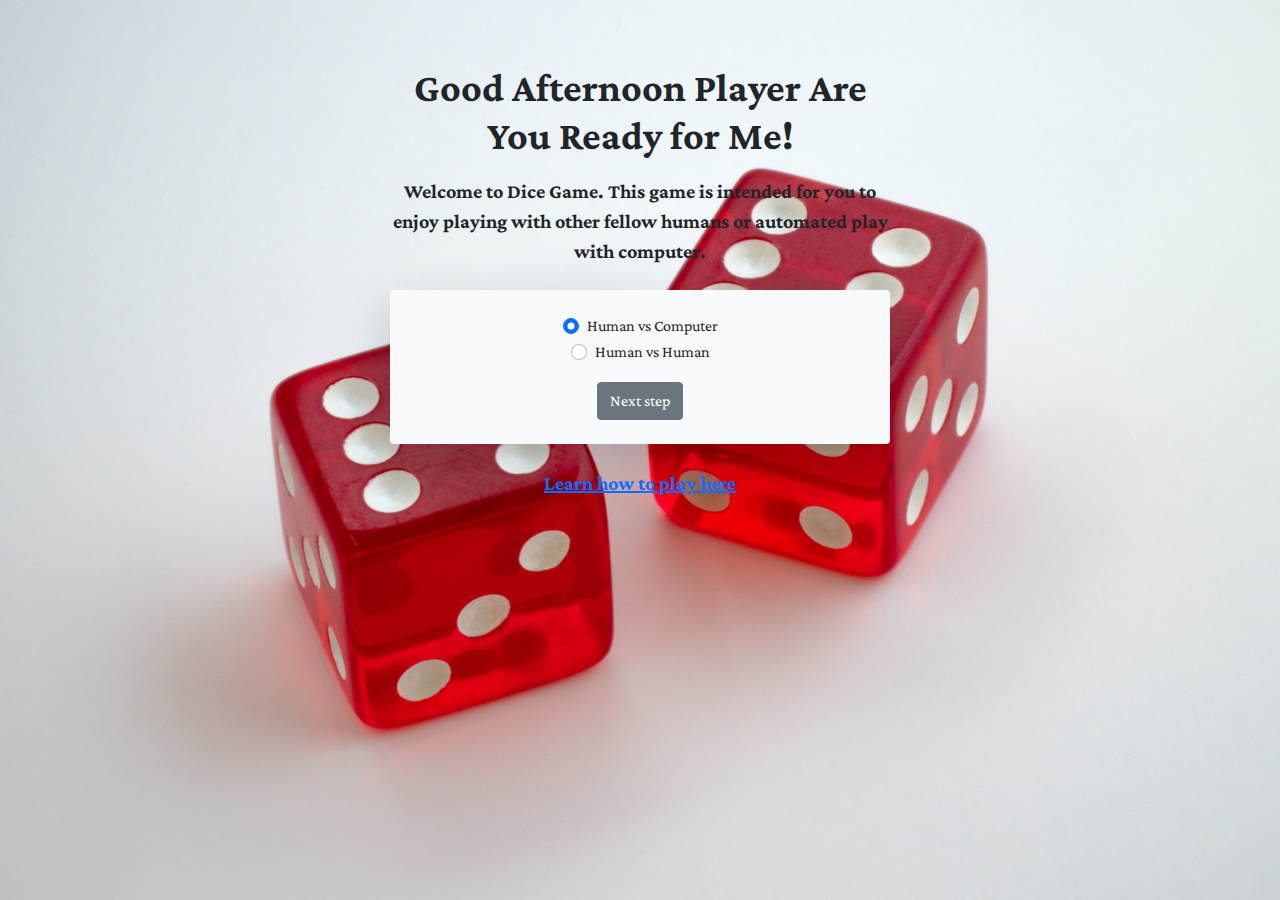
<file: board.html>
<!DOCTYPE html>
<html lang="en">
<head>
    <meta charset="UTF-8">
    <meta http-equiv="X-UA-Compatible" content="IE=edge">
    <meta name="viewport" content="width=device-width, initial-scale=1.0">
    <link rel="shortcut icon" href="img/icon.png" />
    <link rel="stylesheet" href="css/bootstrap.min.css">
    <link rel="stylesheet" href="css/board.css">
    <link rel="stylesheet" href="https://fonts.googleapis.com/css2?family=Crimson+Pro">
    <title>GAME-START</title>
</head>
<body class="text-white" style="background-image: url(./img/photo-1569605612461-7ad0dbe3ef4c.jfif); 
font-family:'Crimson Pro', serif; background-position: center 55%; background-repeat: no-repeat;
background-size:cover;">
        <div class="container">
          <div class="text-center mb-3 mt-5">
            <div class="h2" id="progressTxt">Game in progress...</div>
          </div>
      
          <div class="game-board mx-auto my-2 border shadow-lg rounded bg-light text-dark">
            <div class="player-section d-flex flex-row justify-content-between">
              <div class="player-item" id="player1Container">
                <img src="img/girl.png" alt="" class="mb-2">
                <div class="h6" id="player1Name"></div>
                <div class="score-card badge bg-secondary" id="player1Badge">
                  <span>Score: </span>
                  <span id="playerScore1">0</span>
                </div>
                <div class="mt-2 color-card d-flex justify-content-center">
                  <div class="color1"></div>
                  <div class="color2"></div>
                </div>
              </div>
      
              <div class="h1">
                <div class="mt-3" id="diceRollCountElem">0</div>
              </div>
      
              <div class="player-item" id="player2Container">
                <img src="img/man (1).png" alt="" class="mb-2">
                <div class="h6" id="player2Name"></div>
                <div class="score-card badge bg-secondary" id="player2Badge">
                  <span>Score: </span>
                  <span id="playerScore2">0</span>
                </div>
                <div class="mt-2 color-card d-flex justify-content-center">
                  <div class="color1"></div>
                  <div class="color2"></div>
                </div>
              </div>
            </div>
            <hr>
      
            <div id="gameResult" class="text-center d-none py-5 px-3">
              <div id="gameResultText" class="h3 mb-4"></div>
      
              <a class="btn btn-info" href="../welcome/welcome.html">Back to Home</a>
            </div>
      
            <div id="gamePlay">
              <div class="dice">
                <ol class="die-list even-roll" data-roll="1" id="die-1">
                  <li class="die-item" data-side="1">
                    <span class="dot"></span>
                  </li>
                  <li class="die-item" data-side="2">
                    <span class="dot"></span>
                    <span class="dot"></span>
                  </li>
                  <li class="die-item" data-side="3">
                    <span class="dot"></span>
                    <span class="dot"></span>
                    <span class="dot"></span>
                  </li>
                  <li class="die-item" data-side="4">
                    <span class="dot"></span>
                    <span class="dot"></span>
                    <span class="dot"></span>
                    <span class="dot"></span>
                  </li>
                  <li class="die-item" data-side="5">
                    <span class="dot"></span>
                    <span class="dot"></span>
                    <span class="dot"></span>
                    <span class="dot"></span>
                    <span class="dot"></span>
                  </li>
                  <li class="die-item" data-side="6">
                    <span class="dot"></span>
                    <span class="dot"></span>
                    <span class="dot"></span>
                    <span class="dot"></span>
                    <span class="dot"></span>
                    <span class="dot"></span>
                  </li>
                </ol>
                <ol class="die-list odd-roll" data-roll="1" id="die-2">
                  <li class="die-item" data-side="1">
                    <span class="dot"></span>
                  </li>
                  <li class="die-item" data-side="2">
                    <span class="dot"></span>
                    <span class="dot"></span>
                  </li>
                  <li class="die-item" data-side="3">
                    <span class="dot"></span>
                    <span class="dot"></span>
                    <span class="dot"></span>
                  </li>
                  <li class="die-item" data-side="4">
                    <span class="dot"></span>
                    <span class="dot"></span>
                    <span class="dot"></span>
                    <span class="dot"></span>
                  </li>
                  <li class="die-item" data-side="5">
                    <span class="dot"></span>
                    <span class="dot"></span>
                    <span class="dot"></span>
                    <span class="dot"></span>
                    <span class="dot"></span>
                  </li>
                  <li class="die-item" data-side="6">
                    <span class="dot"></span>
                    <span class="dot"></span>
                    <span class="dot"></span>
                    <span class="dot"></span>
                    <span class="dot"></span>
                    <span class="dot"></span>
                  </li>
                </ol>
              </div>
      
              <div class="text-center mb-3">
                <div class="alert alert-info" id="statusActionText">Please wait...</div>
              </div>
      
              <div class="text-center mb-4">
                <button type="button" class="btn btn-success" id="roleDiceBtn">Roll Dice</button>
              </div>
            </div>
          </div>
        </div>

    <script src="/js/jquery-3.4.1.min.js"></script>
    <script src="/js/bootstrap.min.js"></script>
    <script src="/js/board.js"></script>
</body>
</html>
</file>
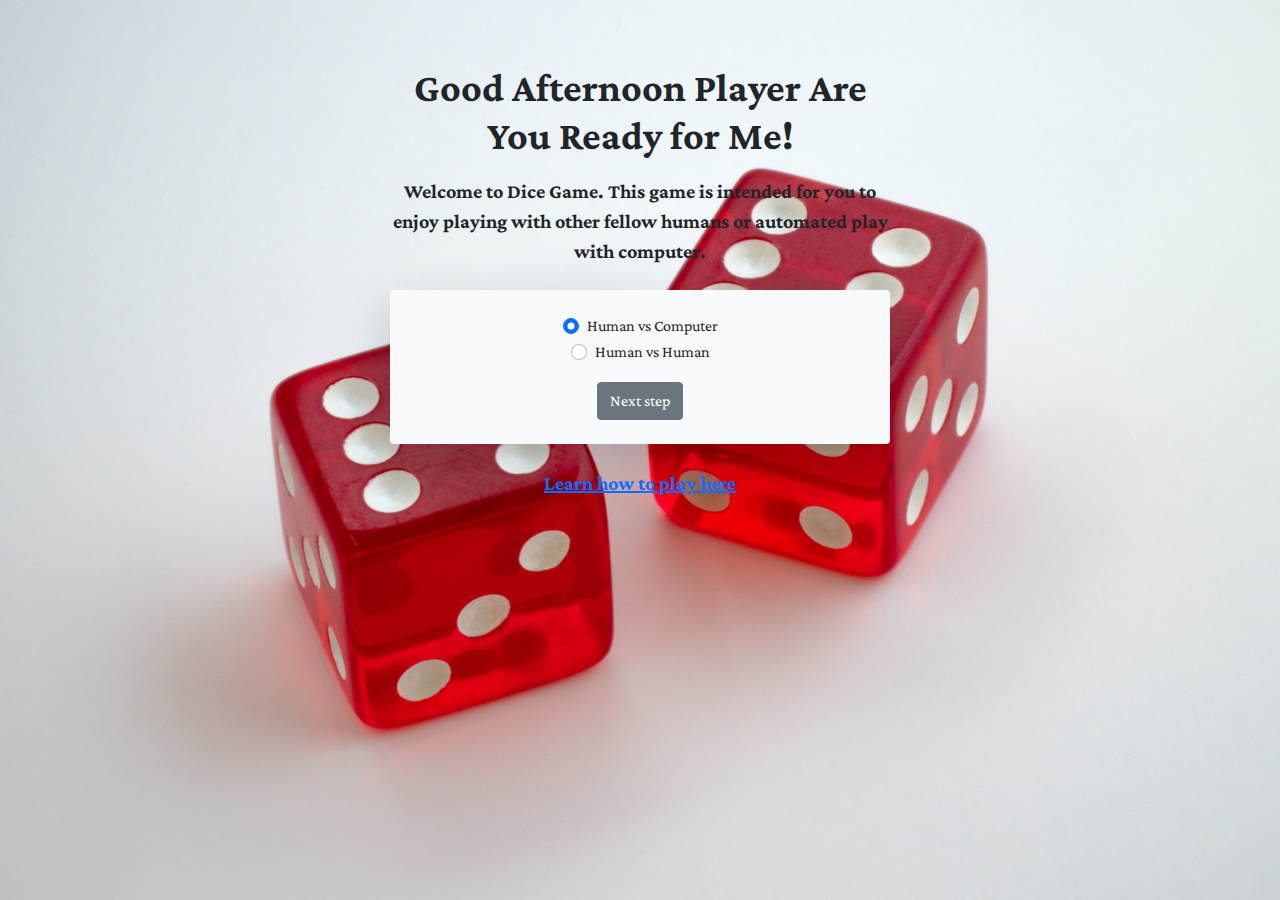
<file: welcome.html>
<!DOCTYPE html>
<html lang="en">
<head>
    <meta charset="UTF-8">
    <meta http-equiv="X-UA-Compatible" content="IE=edge">
    <meta name="viewport" content="width=device-width, initial-scale=1.0">
    <link rel="shortcut icon" href="img/icon.png" />
    <link rel="stylesheet" href="css/bootstrap.min.css">
    <link rel="stylesheet" href="css/welcome.css">
    <link rel="stylesheet" href="https://fonts.googleapis.com/css2?family=Crimson+Pro">
    <title>Dice-game</title>
</head>
<body style="background-image: url(./img/brett-jordan-4aB1nGtD_Sg-unsplash\ \(1\).jpg); 
font-family:'Crimson Pro', serif; background-position: bottom 5%; background-repeat: no-repeat;
background-size:cover; height: 100%; width: 100%; ">
<div class="welcome-board mx-auto">
    <div class="text-center my-3 pt-5 h1 fw-bolder" id="greetingsText"></div>
    <div class="text-center mb-2 fs-5 fw-bold">
      Welcome to Dice Game. This game is intended for you to enjoy playing with other
      fellow humans or automated play with computer.
    </div>

    <div class="p-4 my-4 rounded text-dark bg-light shadow-lg">
      <div class="d-flex flex-column align-items-center justify-content-center">
        <div class="form-check">
          <input class="form-check-input" value="computer" type="radio" name="playTypeSelection" id="humanPlay" checked>
          <label class="form-check-label" for="humanPlay">
            Human vs Computer
          </label>
        </div>

        <div class="form-check">
          <input class="form-check-input" type="radio" value="human" name="playTypeSelection" id="computerPlay">
          <label class="form-check-label" for="computerPlay">
            Human vs Human
          </label>
        </div>
      </div>

      <div class="mt-3 text-center">
        <button class="btn btn-secondary" id="openGameBtn">Next step</button>
      </div>
    </div>

    <p class="text-center fs-5 fw-bolder"><a href="index.html">Learn how to play here</a></p>
  </div>

  <!-- Modal -->
  <div class="modal fade text-dark" id="gameSetupModal" tabindex="-1" aria-labelledby="gameSetupLabel"
    aria-hidden="true">
    <div class="modal-dialog">
      <div class="modal-content">
        <div class="modal-header">
          <h5 class="modal-title" id="gameSetupLabel">Setup</h5>
          <button type="button" class="btn-close" data-bs-dismiss="modal" aria-label="Close"></button>
        </div>
        <div class="modal-body">
          <div class="">Pick two colors</div>

          <div class="d-flex">
            <div onclick="onColorChange('card-red')" class="color-card" id="card-red"></div>
            <div onclick="onColorChange('card-blue')" class="color-card" id="card-blue"></div>
            <div onclick="onColorChange('card-green')" class="color-card" id="card-green"></div>
            <div onclick="onColorChange('card-orange')" class="color-card" id="card-orange"></div>
          </div>

          <div class="mt-3">
            <div class="mb-3">
              <label for="player1Input" id="player1Label" class="form-label">Enter your name</label>
              <input type="text" class="form-control" id="player1Input" placeholder="Enter name">
            </div>

            <div class="mb-3">
              <label for="player2Input" id="player2Label" class="form-label">Name of player2</label>
              <input type="text" class="form-control" id="player2Input" placeholder="Enter name">
            </div>
          </div>

          <div class="text-center text-danger h6" id="errorMsg"></div>
        </div>

        <div class="modal-footer">
          <button type="button" id="startGameBtn" class="btn btn-primary">Start Game</button>
        </div>
      </div>
    </div>
  </div>
    

    <script src="/js/jquery-3.4.1.min.js"></script>
    <script src="/js/bootstrap.min.js"></script>
    <script src="/js/welcome.js"></script>
</body>
</html>
</file>
<file: css/board.css>
body {
    min-width: 500px;
  }
  
  .dice {
    align-items: center;
    display: grid;
    grid-gap: 20px;
    grid-template-columns: repeat(auto-fit, minmax(8rem, 1fr));
    grid-template-rows: auto;
    justify-items: center;
    padding: 2rem 10px;
    perspective: 600px;
  }
  .die-list {
    display: grid;
    grid-template-columns: 1fr;
    grid-template-rows: 1fr;
    height: 130px;
    list-style-type: none;
    transform-style: preserve-3d;
    width: 156px;
  }
  .even-roll {
    transition: transform 1.5s ease-out;
  }
  .odd-roll {
    transition: transform 1.25s ease-out;
  }
  .die-item {
    background-color: #fefefe;
    box-shadow: inset -0.35rem 0.35rem 0.75rem rgba(0, 0, 0, 0.3), inset 0.5rem -0.25rem 0.5rem rgba(0, 0, 0, 0.15);
    display: grid;
    grid-column: 1;
    grid-row: 1;
    grid-template-areas:
      "one two three"
      "four five six"
      "seven eight nine";
    grid-template-columns: repeat(3, 1fr);
    grid-template-rows: repeat(3, 1fr);
    height: 100%;
    padding: 15px;
    width: 100%;
  }
  .dot {
    align-self: center;
    background-color: #676767;
    border-radius: 50%;
    box-shadow: inset -0.15rem 0.15rem 0.25rem rgba(0, 0, 0, 0.5);
    display: block;
    height: 1.25rem;
    justify-self: center;
    width: 1.25rem;
  }
  .even-roll[data-roll="1"] {
    transform: rotateX(360deg) rotateY(720deg) rotateZ(360deg);
  }
  .even-roll[data-roll="2"] {
    transform: rotateX(450deg) rotateY(720deg) rotateZ(360deg);
  }
  .even-roll[data-roll="3"] {
    transform: rotateX(360deg) rotateY(630deg) rotateZ(360deg);
  }
  .even-roll[data-roll="4"] {
    transform: rotateX(360deg) rotateY(810deg) rotateZ(360deg);
  }
  .even-roll[data-roll="5"] {
    transform: rotateX(270deg) rotateY(720deg) rotateZ(360deg);
  }
  .even-roll[data-roll="6"] {
    transform: rotateX(360deg) rotateY(900deg) rotateZ(360deg);
  }
  .odd-roll[data-roll="1"] {
    transform: rotateX(-360deg) rotateY(-720deg) rotateZ(-360deg);
  }
  .odd-roll[data-roll="2"] {
    transform: rotateX(-270deg) rotateY(-720deg) rotateZ(-360deg);
  }
  .odd-roll[data-roll="3"] {
    transform: rotateX(-360deg) rotateY(-810deg) rotateZ(-360deg);
  }
  .odd-roll[data-roll="4"] {
    transform: rotateX(-360deg) rotateY(-630deg) rotateZ(-360deg);
  }
  .odd-roll[data-roll="5"] {
    transform: rotateX(-450deg) rotateY(-720deg) rotateZ(-360deg);
  }
  .odd-roll[data-roll="6"] {
    transform: rotateX(-360deg) rotateY(-900deg) rotateZ(-360deg);
  }
  [data-side="1"] {
    transform: rotate3d(0, 0, 0, 90deg) translateZ(4rem);
  }
  [data-side="2"] {
    transform: rotate3d(-1, 0, 0, 90deg) translateZ(4rem);
  }
  [data-side="3"] {
    transform: rotate3d(0, 1, 0, 90deg) translateZ(4rem);
  }
  [data-side="4"] {
    transform: rotate3d(0, -1, 0, 90deg) translateZ(4rem);
  }
  [data-side="5"] {
    transform: rotate3d(1, 0, 0, 90deg) translateZ(4rem);
  }
  [data-side="6"] {
    transform: rotate3d(1, 0, 0, 180deg) translateZ(4rem);
  }
  [data-side="1"] .dot:nth-of-type(1) {
    grid-area: five;
  }
  [data-side="2"] .dot:nth-of-type(1) {
    grid-area: one;
  }
  [data-side="2"] .dot:nth-of-type(2) {
    grid-area: nine;
  }
  [data-side="3"] .dot:nth-of-type(1) {
    grid-area: one;
  }
  [data-side="3"] .dot:nth-of-type(2) {
    grid-area: five;
  }
  [data-side="3"] .dot:nth-of-type(3) {
    grid-area: nine;
  }
  [data-side="4"] .dot:nth-of-type(1) {
    grid-area: one;
  }
  [data-side="4"] .dot:nth-of-type(2) {
    grid-area: three;
  }
  [data-side="4"] .dot:nth-of-type(3) {
    grid-area: seven;
  }
  [data-side="4"] .dot:nth-of-type(4) {
    grid-area: nine;
  }
  [data-side="5"] .dot:nth-of-type(1) {
    grid-area: one;
  }
  [data-side="5"] .dot:nth-of-type(2) {
    grid-area: three;
  }
  [data-side="5"] .dot:nth-of-type(3) {
    grid-area: five;
  }
  [data-side="5"] .dot:nth-of-type(4) {
    grid-area: seven;
  }
  [data-side="5"] .dot:nth-of-type(5) {
    grid-area: nine;
  }
  [data-side="6"] .dot:nth-of-type(1) {
    grid-area: one;
  }
  [data-side="6"] .dot:nth-of-type(2) {
    grid-area: three;
  }
  [data-side="6"] .dot:nth-of-type(3) {
    grid-area: four;
  }
  [data-side="6"] .dot:nth-of-type(4) {
    grid-area: six;
  }
  [data-side="6"] .dot:nth-of-type(5) {
    grid-area: seven;
  }
  [data-side="6"] .dot:nth-of-type(6) {
    grid-area: nine;
  }
  
  @media (min-width: 900px) {
    .dice {
      perspective: 1300px;
    }
  }
  
  .game-board {
    width: 100%;
    max-width: 600px;
  }
  
  .player-item {
    padding: 20px;
    text-align: center;
    max-width: 150px;
  }
  
  .player-item > img {
    width: 30px;
  }
  
  .color-card > div {
    width: 10px;
    border-radius: 3px;
    height: 15px;
    background-color: transparent;
    margin: 3px;
  }
</file>
<file: css/welcome.css>
*{
  padding: 0%;
  margin: 0%;
}

.welcome-board {
  width: 100%;
  max-width: 500px;
}

.color-card {
  margin: 10px;
  border: 3px solid transparent;
  border-radius: 5px;
  width: 100%;
  height: 100px;
  transition: all 0.5s ease-in-out;
}

.color-card#card-red {
  background-color: red;
}

.color-card#card-green {
  background-color: green;
}

.color-card#card-blue {
  background-color: blue;
}

.color-card#card-orange {
  background-color: orange;
}

.selected-color {
  border-color: #1a1919;
  border-radius: 50%;
}
</file>
